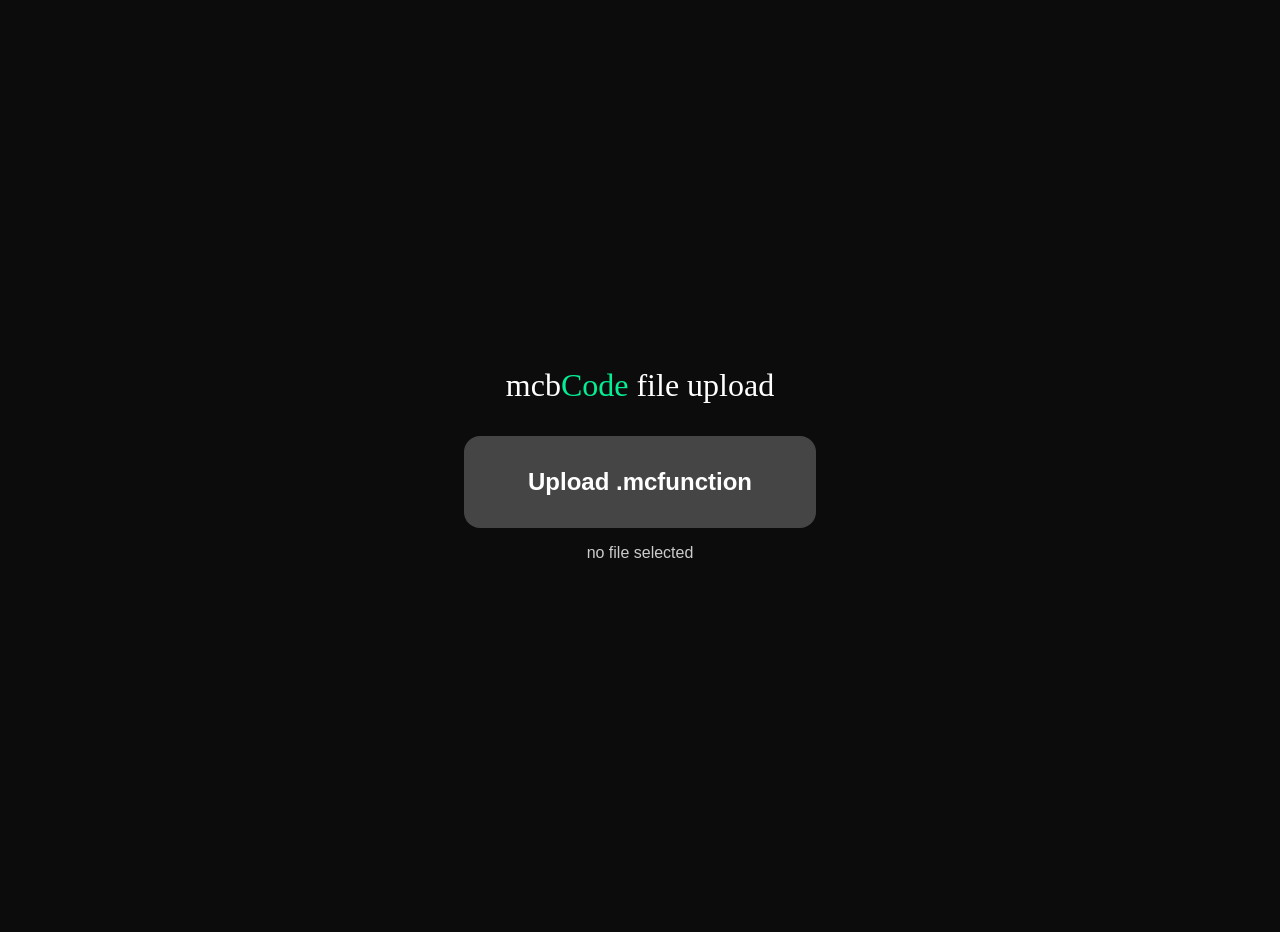
<file: app/index.html>
<!DOCTYPE html>
<html lang="en">
<head>
<meta charset="UTF-8">
<meta name="viewport" content="width=device-width, initial-scale=1.0">
  <link rel="stylesheet" href="https://xyztoast.github.io/mcfunction/theme/site.css">
<title>mcbCode</title>
<style>
  body {
    background: #0c0c0c;
    color: #ffffff;
    font-family: 'Segoe UI', sans-serif;
    display: flex;
    justify-content: center;
    align-items: center;
    height: 100vh;
    margin: 0;
    user-select: none;
    flex-direction: column;
    padding: 1rem;
  }

  h1 {
    margin-bottom: 2rem;
    font-weight: normal;
  }

  g {
      color: #05ee93;
  }

  .upload-container {
    text-align: center;
    margin-bottom: 1.5rem;
  }

  #fileInput {
    display: none;
  }

  .upload-btn {
    display: inline-block;
    padding: 2rem 4rem;
    background: #454545;
    color: #ffffff;
    font-size: 1.5rem;
    font-weight: bold;
    border-radius: 1rem;
    cursor: pointer;
    transition: box-shadow 0.2s ease;
  }

  .upload-btn:hover {
    box-shadow: 0 0 20px #ffffff66;
  }

  #fileName {
    display: block;
    margin-top: 1rem;
    font-size: 1rem;
    color: #ccc;
  }

  #editor {
    width: 90%;
    height: 50vh;
    background: #323738;
    color: #00b2ff;
    border: 1px solid #00b2ff;
    padding: 1rem;
    border-radius: 0.5rem;
    font-family: monospace;
    font-size: 1rem;
    resize: vertical;
    outline: none;
  }

  #saveBtn {
    margin-top: 1rem;
    padding: 1rem 2rem;
    background: #00b2ff;
    color: #212425;
    border: none;
    border-radius: 0.8rem;
    font-size: 1.2rem;
    cursor: pointer;
    transition: transform 0.1s ease, box-shadow 0.1s ease;
  }

  #saveBtn:hover {
    transform: scale(1.05);
    box-shadow: 0 0 20px #00b2ff66;
  }
</style>
</head>
<body>
<h1>mcb<g>Code</g> file upload</h1>

<div class="upload-container">
  <input type="file" id="fileInput" accept=".mcfunction">
  <label for="fileInput" class="upload-btn">Upload .mcfunction</label>
  <span id="fileName">no file selected</span>
</div>


<script>
  const fileInput = document.getElementById('fileInput');
  const fileName = document.getElementById('fileName');
  const editor = document.getElementById('editor');
  const saveBtn = document.getElementById('saveBtn');

  fileInput.addEventListener('change', () => {
    const file = fileInput.files[0];
    if (!file) {
      fileName.textContent = 'no file selected';
      editor.value = '';
      return;
    }
    fileName.textContent = file.name;
    const reader = new FileReader();
    reader.onload = () => editor.value = reader.result;
    reader.readAsText(file);
  });

  saveBtn.addEventListener('click', () => {
    const blob = new Blob([editor.value], {type: 'text/plain'});
    const a = document.createElement('a');
    a.href = URL.createObjectURL(blob);
    a.download = fileInput.files[0] ? fileInput.files[0].name : 'edited.mcfunction';
    a.click();
    URL.revokeObjectURL(a.href);
  });
</script>
</body>
</html>
</file>
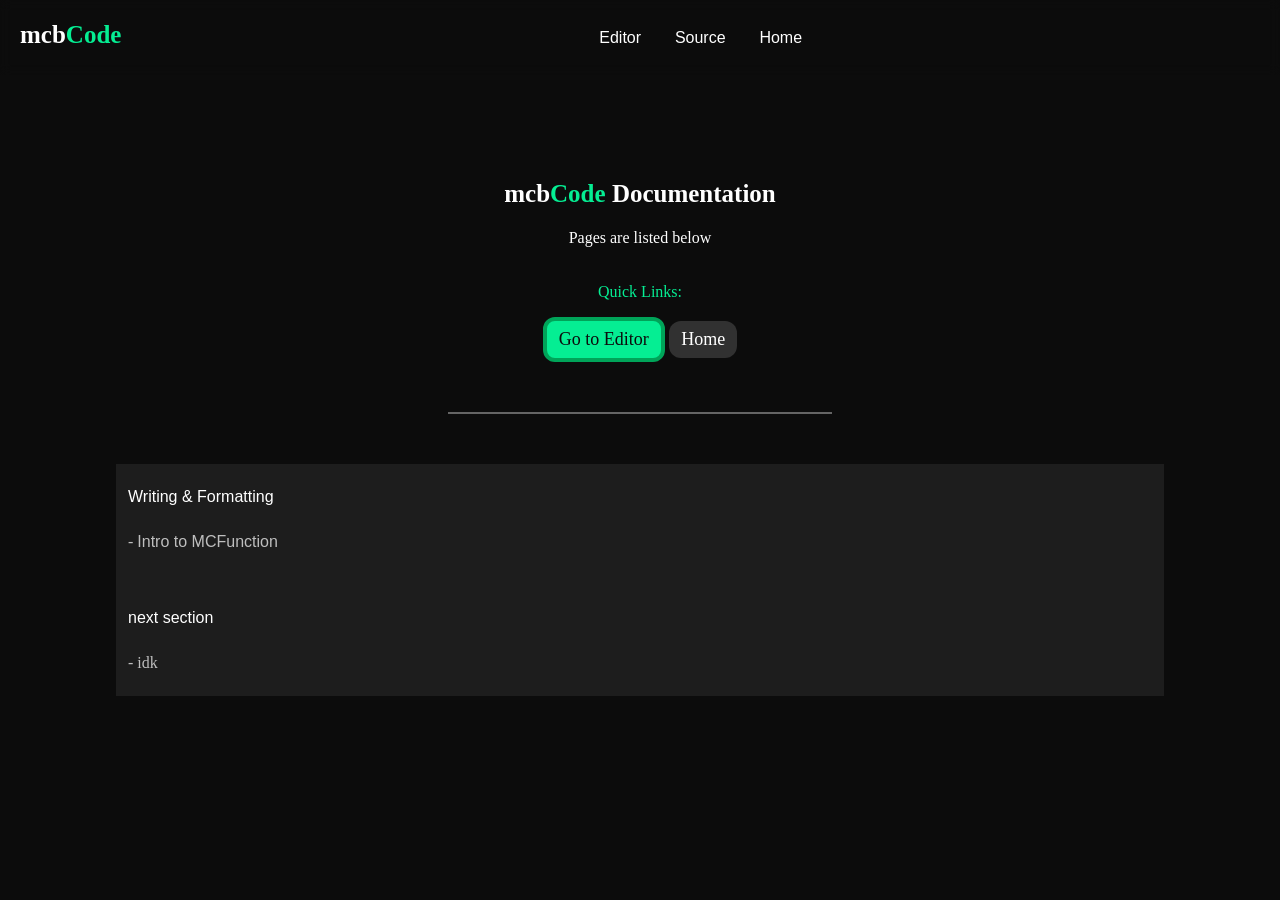
<file: docs/index.html>
<!doctype html>
<html lang="en">
<head>
  <link rel="icon" href="https://xyztoast.github.io/mcfunction/theme/favicon.png">
  <link rel="stylesheet" href="https://xyztoast.github.io/mcfunction/theme/site.css">
  <meta charset="utf-8" />
  <meta name="viewport" content="width=device-width,initial-scale=1" />
  <title>mcbCode</title>
  <style>
    html,body{
      min-height:100%;
      margin:0;
      font-family:'mcfont', sans-serif;
      background:#0c0c0c;
      font-weight: 0;
      color:#bebebe;
      justify-content: center;
      margin: auto;
      text-align: center;
    }

    h1{

      font-family: "mcfontb", sans-serif;
      font-size: 40px;
      margin-top: 20vh;
      color: #ffffff;
      text-align: center;
    }
    
    h2 {
     font-size: 25px; 
     color: #ffffff;
    }
    
    a {
        text-decoration: none;
        color: #ffffff;
        transition: color 0.2s ease-in-out;
    }
    
    a:hover {
        text-decoration: none;
        color: #05ee93;
    }
    
    
  .mcbc {
    position: fixed;
    left: 5px;
    top: 10px;
    height: 50px;
    width: 50px;
  }
  
  g {
      color: #05ee93;
  }
  
  c {
      color: #e7007b;
  }
  
  button {
      text-align: center;
      background-color: #313131;
      border: none;
      font-size: 18px;
      border-radius: 12px;
      padding: 8px 12px;
      color: #ffffff;
      transition: color 0.2s ease-in-out;
      cursor: pointer;
  }
  
  button:hover {
      color: #05ee93;
  }
  
  #tryitout {
      color: #0c0c0c;
      background-color: #05ee93;
      box-shadow: 0 0 20px 10px #05ee934;
      transition: color 0.2s ease-in-out, background-color 0.2s ease-in-out;
      border: 4px solid #00a459;
  }
  
  #tryitout:hover {
      color: #ffffff;
      background-color: #00a95c;
  }
  
.navi {
    position: fixed;
    top: 0;
    width: 100%;
    height: 75px;
    background-color: rgba(45 45 45 0.6);
    backdrop-filter: blur(6px);
    display: flex;
}

.quick-links {
    align-items: center;
    display: flex;
    justify-content: center;
    max-width: 80%;
    text-align: center;
    margin: auto;
}

.divider {
    border-top: 2px solid #bebebe;
    width: 30%;
    opacity: 0.5;
    margin: auto;
    margin-top: 50px;
    margin-bottom: 50px;
}

.list {
    line-height: 1.4;
    background-color: #1d1d1d;
    color: #bebebe;
    padding: 6px 12px;
    width: 80%;
    margin: auto;
    text-align: left;
}

w {
    color: #ffffff;
}

#list a {
    text-decoration: none;
    transition: color 0.2s ease-in-out;
    color: #bebebe;
}

#list a:hover {
    text-decoration: underline;
    color: #05ee93;
}
  </style>
</head>
<body>
    <div class="navi">
        <div style="text-align: left; padding-left: 20px;"><h2>mcb<g>Code</g></h2></div>
    <div class="quick-links">
        <a href="https://xyztoast.github.io/mcfunction/editor">Editor</a>
        <div style="padding-left: 25%"></div>
        <a href="https://github.com/xyztoast/mcfunction">Source</a>
        <div style="padding-left: 25%"></div>
        <a href="https://xyztoast.github.io/mcfunction">Home</a>

        </div>
    </div>
    <div style="margin-top: 10%"></div>
<h2 style="margin-top: 20vh;">mcb<g>Code</g> Documentation</h2>
<p style="color: #fff;">Pages are listed below<br><br><br></brf><g>Quick Links:</g><br></p>
<div style="user-select: none;">
<div class="top-navi">
    <a href="https://xyztoast.github.io/mcfunction/editor"><button id="tryitout">Go to Editor</button></a>
    <a href="https://xyztoast.github.io/mcfunction"><button id="documentation">Home</button></a>
</div>
</div>
<div class="divider"></div>




<div class="list" id="list">
    <p><w>Writing & Formatting</w><br><br>
    - <a href="https://xyztoast.github.io/mcfunction/docs/intro-to-mcfunction">Intro to MCFunction</a><br>
    </p>
    <br>
    <p><w>next section</w><br><br> - idk</p>
</div>











<script data-goatcounter="https://idktoast.goatcounter.com/count"
        async src="//gc.zgo.at/count.js"></script>
</body>
</html>
</file>
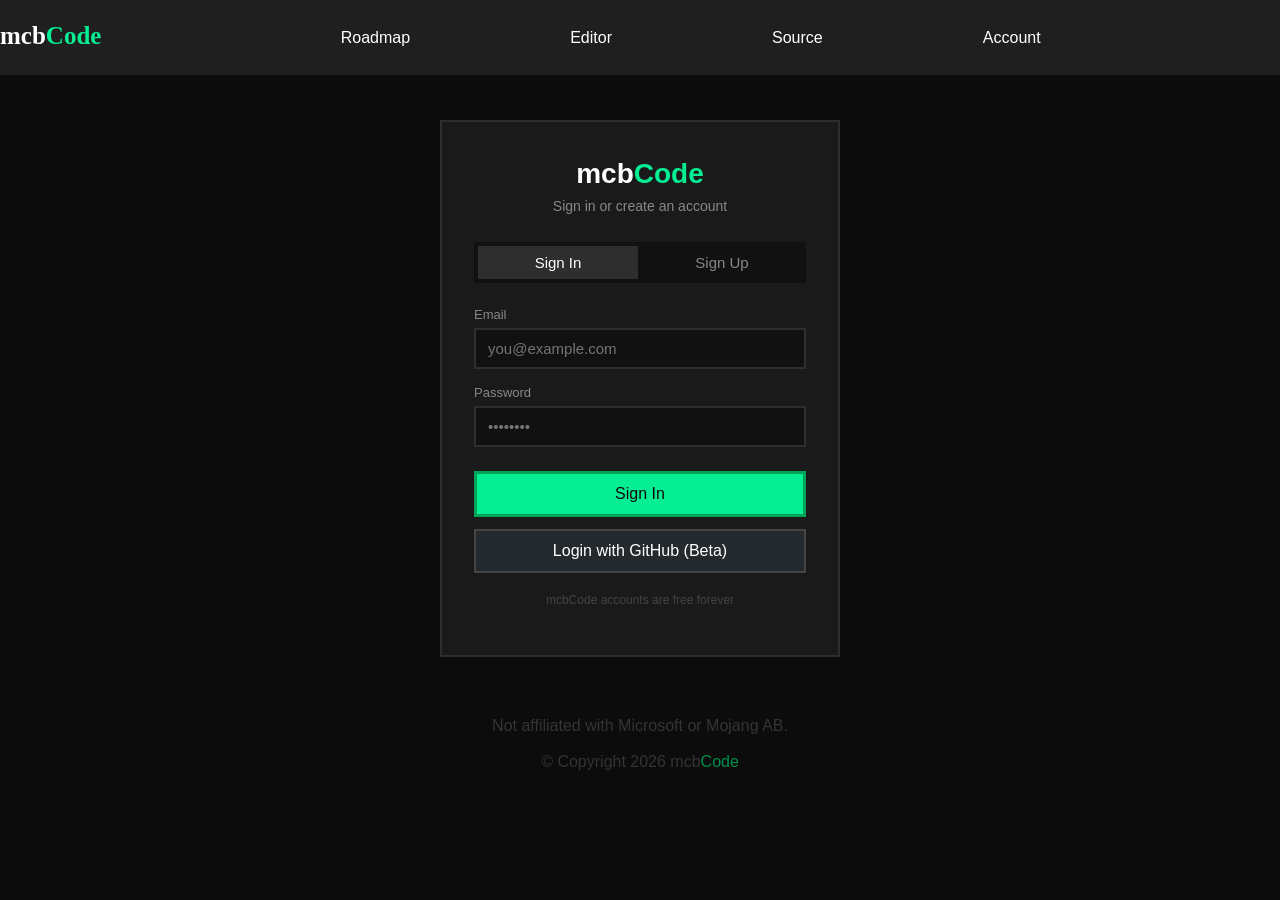
<file: account.html>
<!doctype html>
<html lang="en">
<head>
  <meta property="og:type" content="website">
  <meta property="og:url" content="https://mcbcode.com/account">
  <meta property="og:title" content="mcbCode | Account">
  <meta property="og:description" content="Sign in or create your mcbCode account">
  <meta property="og:image" content="https://mcbcode.com/theme/favicon.png">
  <meta property="og:site_name" content="mcbCode">
  <meta name="robots" content="noindex">
  <link rel="icon" href="https://mcbcode.com/theme/favicon.png">
  <link rel="stylesheet" href="https://mcbcode.com/theme/site.css">
  <meta charset="utf-8" />
  <meta name="viewport" content="width=device-width,initial-scale=1" />
  <title>mcbCode | Account</title>
  <style>
    html, body {
      min-height: 100%;
      margin: 0;
      font-family: 'mcfont', sans-serif;
      background: #0c0c0c;
      color: #bebebe;
      text-align: center;
    }

    h2 {
      font-size: 25px;
      color: #ffffff;
    }

    a {
      text-decoration: none;
      color: #ffffff;
      transition: color 0.2s ease-in-out;
    }

    a:hover {
      color: #05ee93;
    }

    button {
      text-align: center;
      background-color: #313131;
      border: none;
      font-size: 18px;
      padding: 8px 12px;
      color: #ffffff;
      transition: color 0.2s ease-in-out;
      cursor: pointer;
    }

    button:hover {
      color: #05ee93;
    }

    .navi {
      position: fixed;
      top: 0;
      max-width: 100%;
      width: 100%;
      height: 75px;
      background-color: rgba(45, 45, 45, 0.6);
      backdrop-filter: blur(6px);
      display: flex;
      z-index: 100;
    }

    .quick-links {
      align-items: center;
      display: flex;
      justify-content: space-between;
      max-width: 700px;
      width: 700px;
      text-align: center;
      margin: auto;
    }

    g {
      color: #05ee93;
    }

    c {
      color: #e7007b;
    }

    /* account card */
    .account-card {
      background: #1a1a1a;
      border: 2px solid #2e2e2e;
      width: 100%;
      max-width: 400px;
      margin: 120px auto 60px;
      padding: 36px 32px;
      box-sizing: border-box;
    }

    .account-card h1 {
      font-family: 'mcfontb', sans-serif;
      font-size: 28px;
      color: #ffffff;
      margin: 0 0 8px;
    }

    .account-card p.subtitle {
      font-size: 14px;
      color: #888;
      margin: 0 0 28px;
    }

    /* tabs */
    .tabs {
      display: flex;
      background: #111;
      padding: 4px;
      margin-bottom: 24px;
      gap: 4px;
    }

    .tab-btn {
      flex: 1;
      background: transparent;
      font-size: 15px;
      padding: 8px;
      color: #888;
      transition: background 0.2s, color 0.2s;
    }

    .tab-btn:hover {
      color: #ffffff;
    }

    .tab-btn.active {
      background: #2e2e2e;
      color: #ffffff;
    }

    /* form */
    .form-group {
      text-align: left;
      margin-bottom: 16px;
    }

    .form-group label {
      display: block;
      font-size: 13px;
      color: #888;
      margin-bottom: 6px;
    }

    .form-group input {
      width: 100%;
      background: #111;
      border: 2px solid #2e2e2e;
      padding: 10px 12px;
      font-size: 15px;
      font-family: 'mcfont', sans-serif;
      color: #ffffff;
      box-sizing: border-box;
      transition: border-color 0.2s;
      outline: none;
    }

    .form-group input:focus {
      border-color: #05ee93;
    }

    .submit-btn {
      width: 100%;
      background: #05ee93;
      color: #0c0c0c;
      border: 3px solid #00a459;
      font-size: 16px;
      padding: 11px;
      margin-top: 8px;
      cursor: pointer;
      font-family: 'mcfont', sans-serif;
      transition: background 0.2s, color 0.2s;
    }

    .submit-btn:hover {
      background: #00c97a;
      color: #ffffff;
    }

    .submit-btn:disabled {
      opacity: 0.5;
      cursor: not-allowed;
    }

    /* GitHub Button Style */
    .github-btn {
      width: 100%;
      background: #24292e;
      color: #ffffff;
      border: 2px solid #444;
      font-size: 16px;
      padding: 11px;
      margin-top: 12px;
      cursor: pointer;
      font-family: 'mcfont', sans-serif;
      transition: background 0.2s;
      display: flex;
      align-items: center;
      justify-content: center;
      gap: 10px;
    }

    .github-btn:hover {
      background: #333;
      border-color: #05ee93;
    }

    /* message */
    .msg {
      font-size: 13px;
      margin-top: 14px;
      padding: 10px 12px;
      display: none;
    }

    .msg.error {
      background: #2a0f0f;
      border: 1px solid #ff5555;
      color: #ff5555;
      display: block;
    }

    .msg.success {
      background: #0a2a1a;
      border: 1px solid #05ee93;
      color: #05ee93;
      display: block;
    }

    .divider-text {
      font-size: 12px;
      color: #444;
      margin-top: 20px;
    }

    footer {
      color: #343434;
      margin-top: 40px;
      padding-bottom: 40px;
    }

    footer g {
      color: #008e4c;
    }
  </style>
</head>
<body>

  <div class="navi">
      <div class="navi-brand"><a href="https://mcbcode.com"><h2><ee style="color: #fff; font-family: mcfontb;">mcb</aa><g>Code</g></h2></a></div>
      <div class="quick-links">
          <a href="https://roadmap.mcbcode.com/">Roadmap</a>
          <a href="https://mcbcode.com/editor">Editor</a>
          <a href="https://github.com/xyztoast/mcfunction">Source</a>
          <a href="https://mcbcode.com/account">Account</a>
      </div>
  </div>

  <div class="account-card">
    <h1>mcb<g>Code</g></h1>
    <p class="subtitle">Sign in or create an account</p>

    <div class="tabs">
      <button class="tab-btn active" id="tab-login" onclick="switchTab('login')">Sign In</button>
      <button class="tab-btn" id="tab-register" onclick="switchTab('register')">Sign Up</button>
    </div>

    <div id="form-login">
      <div class="form-group">
        <label>Email</label>
        <input type="email" id="login-email" placeholder="you@example.com" autocomplete="email" />
      </div>
      <div class="form-group">
        <label>Password</label>
        <input type="password" id="login-password" placeholder="••••••••" autocomplete="current-password" />
      </div>
      <button class="submit-btn" id="login-btn" onclick="doLogin()">Sign In</button>
      
      <button class="github-btn" onclick="window.location.href='https://github.com/login/oauth/authorize?client_id=Ov23liveHrlFrvFZgW13&scope=user:email'">
        Login with GitHub (Beta)
      </button>

      <div class="msg" id="login-msg"></div>
    </div>

    <div id="form-register" style="display:none;">
      <div class="form-group">
        <label>Email</label>
        <input type="email" id="reg-email" placeholder="you@example.com" autocomplete="email" />
      </div>
      <div class="form-group">
        <label>Password</label>
        <input type="password" id="reg-password" placeholder="At least 8 characters" autocomplete="new-password" />
      </div>
      <div class="form-group">
        <label>Confirm Password</label>
        <input type="password" id="reg-confirm" placeholder="••••••••" autocomplete="new-password" />
      </div>
      <button class="submit-btn" id="reg-btn" onclick="doRegister()">Create Account</button>

      <button class="github-btn" onclick="window.location.href='https://github.com/login/oauth/authorize?client_id=Ov23liveHrlFrvFZgW13&scope=user:email'">
        Sign Up with GitHub (Beta)
      </button>

      <div class="msg" id="reg-msg"></div>
    </div>

    <p class="divider-text">mcbCode accounts are free forever</p>
  </div>

  <footer>
    Not affiliated with Microsoft or Mojang AB.<br><br>
    © Copyright 2026 mcb<g>Code</g>
  </footer>


<script>
  const AUTH = "https://auth.mcbcode.com";

  // 1. HANDLE GITHUB REDIRECT IMMEDIATELY
  const urlParams = new URLSearchParams(window.location.search);
  const ghToken = urlParams.get('token');

  if (ghToken) {
    localStorage.setItem('mcbcode_token', ghToken);
    window.history.replaceState({}, document.title, "/account");
    window.location.href = "/dashboard";
  }

  // 2. CHECK IF ALREADY LOGGED IN (Either by Cookie or GitHub Token)
  (async () => {
    const localToken = localStorage.getItem('mcbcode_token');
    
    // If we have a local GitHub token, just go to dashboard
    if (localToken) {
      window.location.href = "/dashboard";
      return;
    }

    // Otherwise check the custom auth server
    try {
      const res = await fetch(`${AUTH}/me`, { credentials: "include" });
      if (res.ok) window.location.href = "/dashboard";
    } catch (e) {
      console.log("Auth server unreachable, staying on login page.");
    }
  })();

  // 3. UI FUNCTIONS
  function switchTab(tab) {
    const isLogin = tab === "login";
    document.getElementById("form-login").style.display = isLogin ? "" : "none";
    document.getElementById("form-register").style.display = isLogin ? "none" : "";
    document.getElementById("tab-login").classList.toggle("active", isLogin);
    document.getElementById("tab-register").classList.toggle("active", !isLogin);
    clearMsgs();
  }

  function showMsg(id, text, type) {
    const el = document.getElementById(id);
    el.textContent = text;
    el.className = `msg ${type}`;
  }

  function clearMsgs() {
    ["login-msg", "reg-msg"].forEach(id => {
      const el = document.getElementById(id);
      if (el) {
        el.className = "msg";
        el.textContent = "";
      }
    });
  }

  async function doLogin() {
    const email = document.getElementById("login-email").value.trim();
    const password = document.getElementById("login-password").value;
    const btn = document.getElementById("login-btn");
    if (!email || !password) return showMsg("login-msg", "Please fill in all fields.", "error");

    btn.disabled = true;
    btn.textContent = "Signing in...";

    try {
      const res = await fetch(`${AUTH}/login`, {
        method: "POST",
        credentials: "include",
        headers: { "Content-Type": "application/json" },
        body: JSON.stringify({ email, password })
      });
      if (res.ok) {
        showMsg("login-msg", "Signed in! Redirecting...", "success");
        setTimeout(() => window.location.href = "/dashboard", 800);
      } else {
        const data = await res.json();
        showMsg("login-msg", data.error || "Something went wrong.", "error");
        btn.disabled = false;
        btn.textContent = "Sign In";
      }
    } catch {
      showMsg("login-msg", "Could not reach auth server.", "error");
      btn.disabled = false;
      btn.textContent = "Sign In";
    }
  }

  async function doRegister() {
    const email = document.getElementById("reg-email").value.trim();
    const password = document.getElementById("reg-password").value;
    const confirm = document.getElementById("reg-confirm").value;
    const btn = document.getElementById("reg-btn");

    if (!email || !password || !confirm) return showMsg("reg-msg", "Please fill in all fields.", "error");
    if (password !== confirm) return showMsg("reg-msg", "Passwords do not match.", "error");
    if (password.length < 8) return showMsg("reg-msg", "Password must be at least 8 characters.", "error");

    btn.disabled = true;
    btn.textContent = "Creating account...";

    try {
      const res = await fetch(`${AUTH}/register`, {
        method: "POST",
        credentials: "include",
        headers: { "Content-Type": "application/json" },
        body: JSON.stringify({ email, password })
      });
      if (res.ok) {
        showMsg("reg-msg", "Account created! Redirecting...", "success");
        setTimeout(() => window.location.href = "/dashboard", 800);
      } else {
        const data = await res.json();
        showMsg("reg-msg", data.error || "Something went wrong.", "error");
        btn.disabled = false;
        btn.textContent = "Create Account";
      }
    } catch {
      showMsg("reg-msg", "Could not reach auth server.", "error");
      btn.disabled = false;
      btn.textContent = "Create Account";
    }
  }

  document.addEventListener("keydown", e => {
    if (e.key !== "Enter") return;
    const loginVisible = document.getElementById("form-login").style.display !== "none";
    if (loginVisible) doLogin();
    else doRegister();
  });
</script>
  
  <script data-goatcounter="https://mcbcode.goatcounter.com/count"
          async src="//gc.zgo.at/count.js"></script>
</body>
</html>
</file>
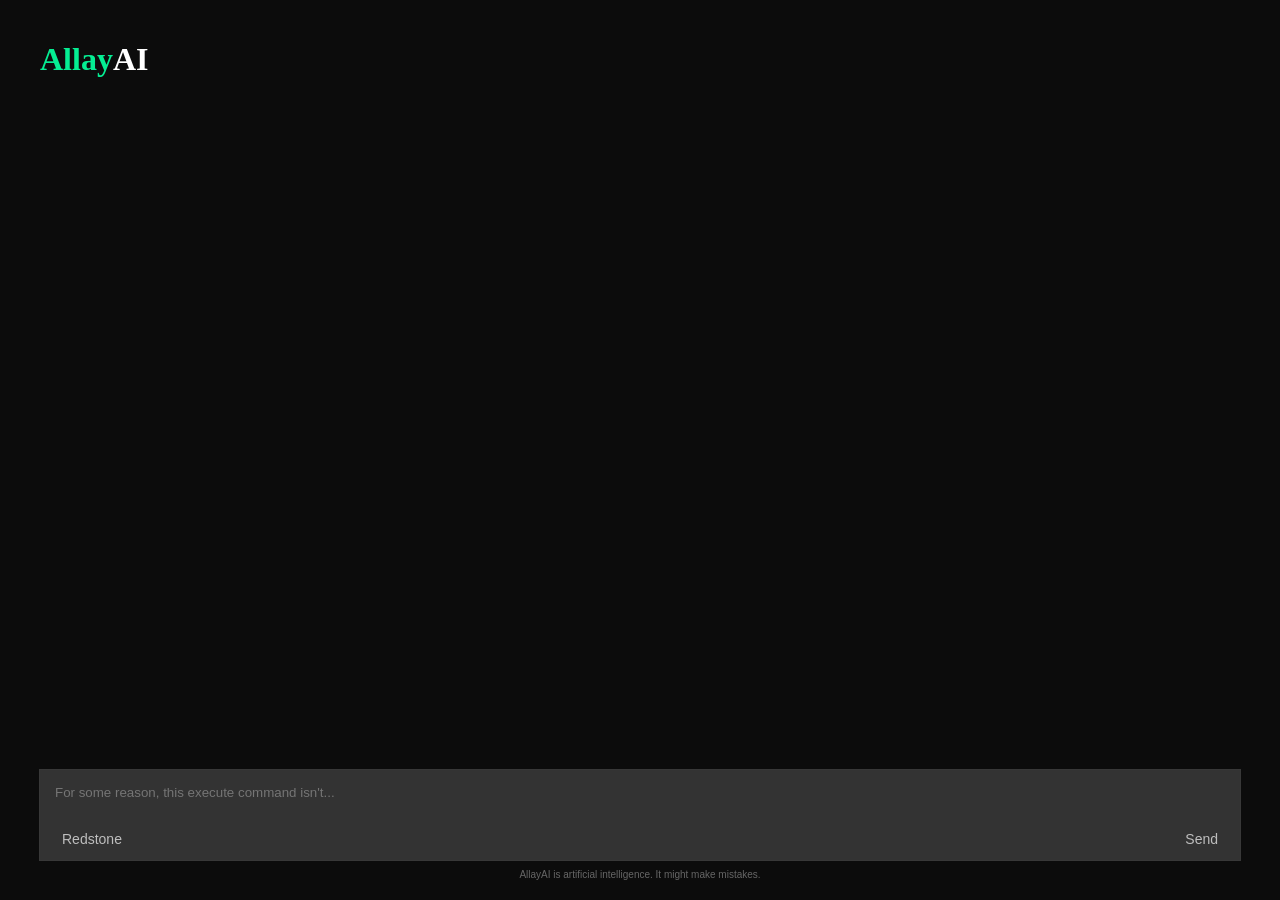
<file: allayai.html>
<!DOCTYPE html>
<html>
<head>
    <link rel="stylesheet" href="https://xyztoast.github.io/mcfunction/theme/site.css">
  <style>
body {
  background: #0c0c0c;
  color: #ffffff;
  font-family: sans-serif;
  margin: 0;
  padding: 0;
  display: flex;
  flex-direction: column;
  height: 100vh;
  overflow-x: hidden;
}

g {
  color: #05ee93;
  transition: color 0.2s ease-in-out;
}

header {
  padding: 20px 40px;
  flex-shrink: 0;
}

#chat-messages {
  flex-grow: 1;
  overflow-y: auto;
  padding: 20px 40px;
  display: flex;
  flex-direction: column;
  gap: 15px;
  padding-bottom: 180px; 
}

@keyframes messageFadeIn {
  from { opacity: 0; transform: translateY(10px); }
  to { opacity: 1; transform: translateY(0); }
}

@keyframes letterFadeIn {
  from { opacity: 0; }
  to { opacity: 1; }
}

.message-container {
  display: flex;
  flex-direction: column;
  max-width: 75%;
  animation: messageFadeIn 0.2s ease-in-out forwards;
}

.user-container {
  align-self: flex-end;
  align-items: flex-end;
}

.bot-container {
  align-self: flex-start;
  align-items: flex-start;
  max-width: 90%;
}

.message {
  padding: 12px 18px;
  line-height: 1.5;
  white-space: pre-wrap;
  word-wrap: break-word;
  font-family: 'mcfont', sans-serif;
}

.message-meta {
  font-size: 10px;
  opacity: 0; 
  margin-top: 4px;
  text-transform: capitalize;
  color: #888888; 
  font-family: 'mcfont', sans-serif;
  transition: opacity 0.2s ease-in-out;
}

.message-container:hover .message-meta {
  opacity: 0.6;
}

.user-message {
  background: #1e1e1e;
  border-right: 4px solid #05ee93;
  border-top: 1px solid #383838;
  border-bottom: 1px solid #383838;
  border-left: 1px solid #383838;
}

.bot-message {
  background: transparent;
  padding: 12px 0;
  color: #bebebe;
  border: none;
}

.char {
  display: inline;
  opacity: 0;
  animation: letterFadeIn 0.1s ease forwards;
}

.prompt-wrapper {
  position: fixed;
  bottom: 20px; 
  left: 0;
  right: 0;
  display: flex;
  flex-direction: column;
  align-items: center;
  z-index: 1000; 
  padding: 0 20px;
  box-sizing: border-box;
  pointer-events: none;
}

.input-container {
  pointer-events: auto;
  position: relative;
  width: 100%;
  max-width: 1200px; 
  background-color: rgba(69, 69, 69, 0.7);
  backdrop-filter: blur(6px);
  -webkit-backdrop-filter: blur(6px);
  border: 1px solid #383838;
  border-radius: 0;
  display: flex;
  flex-direction: column;
  overflow: visible; 
  transition: border-color 0.2s ease-in-out, box-shadow 0.2s ease-in-out;
}

.prompt {
  width: 100%;
  min-height: 80px;
  max-height: 400px;
  background: transparent;
  border: none;
  outline: none;
  color: #ffffff; 
  font-family: 'mcfont', sans-serif;
  padding: 15px;
  padding-bottom: 45px; 
  resize: none;
  box-sizing: border-box;
  overflow-y: hidden;
  display: block;
}

.disclaimer {
  font-size: 10px;
  color: #666666;
  margin-top: 8px;
  font-family: 'mcfont', sans-serif;
  text-align: center;
}

.left-button-group {
  position: absolute;
  bottom: 8px;
  left: 12px;
  display: flex;
  align-items: center;
}

.right-button-group {
  position: absolute;
  bottom: 8px;
  right: 12px;
  display: flex;
  align-items: center;
}

.dropup-container {
  position: relative;
  display: inline-block;
}

.dropup-content {
  display: none; 
  position: absolute;
  bottom: 100%;
  left: 0;
  background-color: #2a2a2a;
  border: 1px solid #383838;
  min-width: 160px; 
  z-index: 1001;
  margin-bottom: 12px; 
  opacity: 0;
  transform: translateY(10px);
  transition: opacity 0.3s ease, transform 0.3s ease;
  box-shadow: 0 4px 20px rgba(0,0,0,0.5);
}

.dropup-content.show { display: block; }
.dropup-content.visible { opacity: 1; transform: translateY(0); }

.dropup-item {
  padding: 14px 20px; 
  cursor: pointer;
  font-family: 'mcfont', sans-serif;
  font-size: 14px; 
  color: #bebebe;
  transition: background 0.2s, color 0.2s;
}

.dropup-item:hover { background-color: #383838; }
.dropup-item.active { color: #05ee93; }

.icon-btn {
  background: none;
  border: none;
  cursor: pointer;
  color: #bebebe;
  font-family: 'mcfont', sans-serif;
  padding: 5px 10px;
  font-size: 14px;
  display: flex;
  align-items: center;
  justify-content: center;
  transition: color 0.2s ease-in-out;
}

.icon-btn:hover:not(:disabled) { color: #05ee93; }
.icon-btn:disabled { opacity: 0.5; cursor: not-allowed; }

.input-container:hover {
  border-color: #05ee93;
  box-shadow: 0 0 15px rgba(5, 238, 147, 0.4);
}

::-webkit-scrollbar { width: 10px; }
::-webkit-scrollbar-track { background: #0c0c0c; }
::-webkit-scrollbar-thumb {
  background: #383838;
  border: 2px solid #0c0c0c;
}
::-webkit-scrollbar-thumb:hover { background: #05ee93; }

.typing-indicator {
  color: #666;
  font-size: 12px;
  margin-bottom: 10px;
  font-family: 'mcfont', sans-serif;
  display: none;
}

.error-text {
  color: #ff5555;
  font-style: italic;
}
  </style>
</head>
<body>
  <header>
    <h1><g>Allay</g>AI</h1>
  </header>

  <div id="chat-messages"></div>

<div class="prompt-wrapper">
  <div id="typing-status" class="typing-indicator">Allay is thinking...</div>
  <div class="input-container">
    <textarea 
      id="chat-input"
      class="prompt" 
      placeholder="For some reason, this execute command isn't..."
    ></textarea>
    
    <div class="left-button-group">
      <div class="dropup-container">
        <button class="icon-btn" id="mode-btn">Redstone</button>
        <div class="dropup-content" id="mode-menu">
          <div class="dropup-item active" data-mode="redstone">Redstone</div>
          <div class="dropup-item" data-mode="observer">Observer</div>
        </div>
      </div>
    </div>

    <div class="right-button-group">
      <button class="icon-btn send-btn" id="send-btn">Send</button>
    </div>
  </div>
  <div class="disclaimer">AllayAI is artificial intelligence. It might make mistakes.</div>
</div>

<script>
  // STEP 1: MAKE SURE THIS LINK IS CORRECT
  // It should look like: https://your-project.vercel.app/api/send
  const workerUrl = "https://allay-proxy.vercel.app/api/send"; 

  const chatInput = document.getElementById('chat-input');
  const chatMessages = document.getElementById('chat-messages');
  const sendBtn = document.getElementById('send-btn');
  const modeBtn = document.getElementById('mode-btn');
  const modeMenu = document.getElementById('mode-menu');
  const modeItems = document.querySelectorAll('.dropup-item');
  const typingStatus = document.getElementById('typing-status');

  let currentMode = 'redstone';
  let isProcessing = false;

  function toggleMenu(show) {
    if (show) {
      modeMenu.classList.add('show');
      setTimeout(() => modeMenu.classList.add('visible'), 10);
    } else {
      modeMenu.classList.remove('visible');
      setTimeout(() => modeMenu.classList.remove('show'), 300);
    }
  }

  modeBtn.addEventListener('click', (e) => {
    e.stopPropagation();
    toggleMenu(!modeMenu.classList.contains('visible'));
  });

  window.addEventListener('click', () => toggleMenu(false));

  modeItems.forEach(item => {
    item.addEventListener('click', () => {
      modeItems.forEach(i => i.classList.remove('active'));
      item.classList.add('active');
      currentMode = item.dataset.mode;
      modeBtn.textContent = item.textContent;
      toggleMenu(false);
    });
  });

  function autoGrow() {
    chatInput.style.height = "5px";
    chatInput.style.height = Math.max(80, chatInput.scrollHeight) + "px";
  }

async function callWorker(prompt) {
const contextualPrompt = `${prompt} [${currentMode}]`;
    
    const payload = {
      userPrompt: contextualPrompt
    };

    const response = await fetch(workerUrl, {
      method: 'POST',
      headers: { 'Content-Type': 'application/json' },
      body: JSON.stringify(payload)
    });
    
    const data = await response.json();

    // Debugging: This will show you the REAL "box" in the browser console
    console.log("OpenRouter Response:", data);

    // This checks all the common places OpenRouter hides the text
    if (data.choices && data.choices[0] && data.choices[0].message) {
        return data.choices[0].message.content;
    } else if (data.choices && data.choices[0] && data.choices[0].text) {
        return data.choices[0].text;
    } else if (data.error) {
        return `OpenRouter Error: ${data.error.message}`;
    }
    
    return "AI reached, but the response format was unexpected. Check Console.";
  }
    
  function typeMessage(text, isError = false) {
    const container = document.createElement('div');
    container.className = 'message-container bot-container';
    
    const msgDiv = document.createElement('div');
    msgDiv.className = 'message bot-message';
    if (isError) msgDiv.classList.add('error-text');
    container.appendChild(msgDiv);
    chatMessages.appendChild(container);

    const cleanText = text.replace(/\*\*/g, '');

    cleanText.split('').forEach((char, index) => {
      const span = document.createElement('span');
      span.className = 'char';
      span.textContent = char;
      span.style.animationDelay = `${index * 0.005}s`;
      msgDiv.appendChild(span);
    });

    chatMessages.scrollTo({ top: chatMessages.scrollHeight, behavior: 'smooth' });
  }

  async function sendMessage() {
    if (isProcessing) return;
    
    const rawText = chatInput.value.trim();
    if (rawText === "" || workerUrl.includes("REPLACE_WITH")) {
        if(workerUrl.includes("REPLACE_WITH")) {
            typeMessage("Error: Not your fault, this is mcbCode's fault", true);
        }
        return;
    }

    isProcessing = true;
    sendBtn.disabled = true;
    chatInput.disabled = true;

    const container = document.createElement('div');
    container.className = 'message-container user-container';
    const msgDiv = document.createElement('div');
    msgDiv.className = 'message user-message';
    msgDiv.textContent = rawText;
    container.appendChild(msgDiv);
    chatMessages.appendChild(container);
    
    chatInput.value = "";
    autoGrow();
    chatMessages.scrollTo({ top: chatMessages.scrollHeight, behavior: 'smooth' });

    typingStatus.style.display = 'block';

    try {
      const response = await callWorker(rawText);
      typingStatus.style.display = 'none';
      typeMessage(response);
    } catch (error) {
      typingStatus.style.display = 'none';
      typeMessage(`Water hit the redstone! Error: ${error.message}`, true);
    } finally {
      isProcessing = false;
      sendBtn.disabled = false;
      chatInput.disabled = false;
      chatInput.focus();
    }
  }

  chatInput.addEventListener('input', autoGrow);
  chatInput.addEventListener('keydown', (e) => {
    if (e.key === 'Enter' && !e.shiftKey) {
      e.preventDefault();
      sendMessage();
    }
  });
  sendBtn.addEventListener('click', sendMessage);
</script>

</body>
</html>
</file>
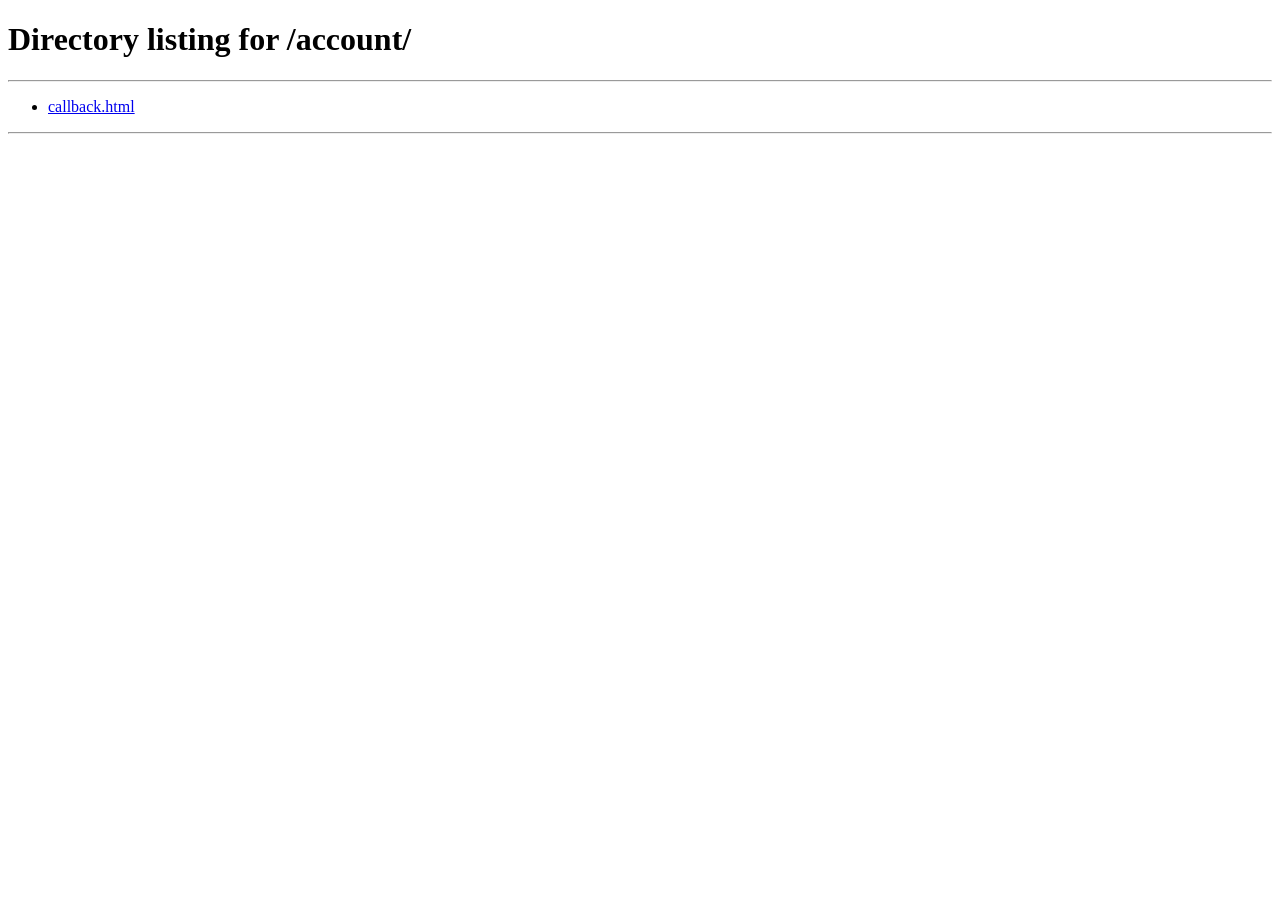
<file: dashboard.html>
<!doctype html>
<html lang="en">
<head>
  <meta charset="utf-8" />
  <meta name="viewport" content="width=device-width,initial-scale=1" />
  <meta name="robots" content="noindex">
  <link rel="icon" href="https://mcbcode.com/theme/favicon.png">
  <link rel="stylesheet" href="https://mcbcode.com/theme/site.css">
  <title>mcbCode | Dashboard</title>
  <style>
    *, *::before, *::after { box-sizing: border-box; margin: 0; padding: 0; }
    html, body { height: 100%; background: #0c0c0c; color: #bebebe; font-family: 'mcfont', sans-serif; overflow-x: hidden; }
    a { text-decoration: none; color: #ffffff; transition: color 0.2s; }
    a:hover { color: #05ee93; }
    g { color: #05ee93; }
    c { color: #e7007b; }

    .topnav {
      position: fixed; top: 0; left: 0; right: 0; height: 56px;
      background: rgba(20, 20, 20, 0.85); backdrop-filter: blur(8px);
      border-bottom: 1px solid #1f1f1f; display: flex; align-items: center;
      padding: 0 16px; z-index: 200; gap: 16px;
    }
    .topnav-title { font-size: 20px; color: #ffffff; font-family: 'mcfontb', sans-serif; }
    .topnav-right { margin-left: auto; display: flex; align-items: center; gap: 16px; font-size: 14px; }
    #user-email { color: #888; font-size: 13px; }
    .logout-btn {
      background: #1e1e1e; border: 1px solid #2e2e2e; color: #bebebe;
      font-family: 'mcfont', sans-serif; font-size: 13px; padding: 6px 12px;
      cursor: pointer; transition: color 0.2s, border-color 0.2s;
    }
    .logout-btn:hover { color: #ff5555; border-color: #ff5555; }
    .sidebar-toggle {
      background: none; border: none; cursor: pointer; padding: 6px;
      color: #888; font-size: 20px; line-height: 1; transition: color 0.2s; flex-shrink: 0;
    }
    .sidebar-toggle:hover { color: #05ee93; }

    .layout { display: flex; margin-top: 56px; min-height: calc(100vh - 56px); }

    .sidebar {
      width: 220px; min-width: 220px; background: #111111;
      border-right: 1px solid #1f1f1f; display: flex; flex-direction: column;
      position: fixed; top: 56px; bottom: 0; left: 0;
      transition: width 0.2s ease, min-width 0.2s ease; overflow: hidden; z-index: 100;
    }
    .sidebar.collapsed { width: 52px; min-width: 52px; }
    .sidebar-nav { display: flex; flex-direction: column; padding: 12px 0; gap: 2px; flex: 1; }
    .sidebar-item {
      display: flex; align-items: center; gap: 12px; padding: 10px 14px;
      cursor: pointer; color: #888; font-size: 14px; white-space: nowrap;
      transition: background 0.2s, color 0.2s; border-left: 3px solid transparent;
    }
    .sidebar-item:hover { background: #1a1a1a; color: #ffffff; }
    .sidebar-item.active { background: #1a1a1a; color: #05ee93; border-left-color: #05ee93; }
    .sidebar-item img { width: 24px; height: 24px; flex-shrink: 0; image-rendering: pixelated; opacity: 0.7; transition: opacity 0.2s; }
    .sidebar-item:hover img, .sidebar-item.active img { opacity: 1; }
    .sidebar-item span { transition: opacity 0.2s; overflow: hidden; }
    .sidebar.collapsed .sidebar-item span { opacity: 0; pointer-events: none; }
    .sidebar.collapsed .sidebar-item { padding: 10px 14px; justify-content: center; }
    .sidebar-label {
      font-size: 12px; color: #444; line-height: 0.4em; font-family: mcfontb;
      padding: 16px 14px 4px; white-space: nowrap; overflow: hidden; transition: opacity 0.2s;
    }
    .sidebar.collapsed .sidebar-label { opacity: 0; }

    .main { margin-left: 220px; flex: 1; transition: margin-left 0.2s ease; padding: 40px 48px; max-width: 100%; }
    .main.shifted { margin-left: 52px; }

    .dash-section { margin-bottom: 64px; scroll-margin-top: 80px; }
    .dash-section h2 { font-size: 22px; color: #ffffff; margin-bottom: 6px; border-bottom: 1px solid #1f1f1f; padding-bottom: 10px; }
    .dash-section p { font-size: 14px; color: #666; margin-top: 8px; }

    .card-grid { display: grid; grid-template-columns: repeat(auto-fill, minmax(200px, 1fr)); gap: 16px; margin-top: 20px; }
    .card { background: #141414; border: 1px solid #1f1f1f; padding: 20px; transition: border-color 0.2s; }
    .card:hover { border-color: #05ee93; }
    .card h3 { color: #ffffff; font-size: 15px; margin-bottom: 8px; }
    .card p { font-size: 13px; color: #555; margin: 0; }

    .stat-row { display: flex; gap: 16px; margin-top: 20px; flex-wrap: wrap; }
    .stat { background: #141414; border: 1px solid #1f1f1f; padding: 20px 28px; flex: 1; min-width: 120px; }
    .stat-value { font-size: 28px; color: #05ee93; font-family: 'mcfontb', sans-serif; }
    .stat-label { font-size: 12px; color: #555; margin-top: 4px; }

    .empty { margin-top: 20px; padding: 40px; background: #111; border: 1px dashed #2a2a2a; text-align: center; color: #bebebe; font-size: 14px; }

    /* settings */
    select { padding: 4px; width: 100px; background-color: #111; border: 1px dashed #2a2a2a; color: #bebebe; font-family: 'mcfont', sans-serif; transition: all 0.2s ease-in-out; }
    select:hover { border: 1px dashed #05ee93; color: #05ee93; }
    input[type="checkbox"] { appearance: none; -webkit-appearance: none; background-color: #323232; width: 1.5em; height: 1.5em; cursor: pointer; display: inline-block; vertical-align: middle; transition: all 0.2s ease-in-out; flex-shrink: 0; }
    input[type="checkbox"]:checked { background-color: #05ee93; }
    #customTheme { background-color: #323232; border: none; outline: none; padding: 4px; color: #bebebe; font-family: 'mcfont', sans-serif; }
    .save-btn { padding: 6px 8px; background-color: #05ee93; border: none; outline: none; font-size: 18px; font-family: 'mcfont', sans-serif; cursor: pointer; transition: all 0.2s ease-in-out; }
    .save-btn:hover { background-color: #78e3a6; }
    .save-btn:disabled { opacity: 0.5; cursor: not-allowed; }
    .settings-row { display: flex; align-items: center; gap: 8px; margin-bottom: 16px; font-size: 14px; }
    .save-msg { font-size: 13px; margin-left: 10px; display: none; }
    .save-msg.ok  { color: #05ee93; display: inline; }
    .save-msg.err { color: #ff5555; display: inline; }

    /* projects */
    .project-list { display: flex; flex-direction: column; gap: 8px; margin-top: 20px; }
    .project-list-header { font-size: 12px; color: #444; margin-top: 12px; }

    .project-row {
      display: flex; align-items: center; background: #141414;
      border: 1px solid #1f1f1f; padding: 12px 16px; gap: 16px;
    }
    .project-name { flex: 1; color: #ffffff; font-size: 14px; white-space: nowrap; overflow: hidden; text-overflow: ellipsis; }
    .project-name span { color: #05ee93; }
    .project-date { font-size: 12px; color: #444; white-space: nowrap; flex-shrink: 0; }
    .project-actions { display: flex; gap: 8px; flex-shrink: 0; }

    .proj-btn {
      background: #1e1e1e; border: 1px solid #2e2e2e; color: #bebebe;
      font-family: 'mcfont', sans-serif; font-size: 12px; padding: 4px 10px;
      cursor: pointer; transition: color 0.2s, border-color 0.2s;
    }
    .proj-btn:hover { color: #05ee93; border-color: #05ee93; }
    .proj-btn.ok { color: #05ee93; border-color: #05ee93; }
    .proj-btn.danger:hover { color: #ff5555; border-color: #ff5555; }

    /* confirm overlay */
    .confirm-overlay {
      display: none; position: fixed; inset: 0;
      background: rgba(0,0,0,0.7); z-index: 500;
      align-items: center; justify-content: center;
    }
    .confirm-overlay.visible { display: flex; }
    .confirm-box {
      background: #1a1a1a; border: 1px solid #2e2e2e;
      padding: 28px 32px; min-width: 300px; text-align: center;
    }
    .confirm-box p { font-size: 15px; color: #ffffff; margin-bottom: 8px; }
    .confirm-box small { font-size: 12px; color: #555; }
    .confirm-actions { display: flex; gap: 10px; margin-top: 20px; justify-content: center; }
    .confirm-yes {
      background: #ff5555; border: none; color: #ffffff;
      font-family: 'mcfont', sans-serif; font-size: 14px;
      padding: 6px 18px; cursor: pointer; transition: background 0.2s;
    }
    .confirm-yes:hover { background: #cc0000; }
    .confirm-no {
      background: #1e1e1e; border: 1px solid #2e2e2e; color: #bebebe;
      font-family: 'mcfont', sans-serif; font-size: 14px;
      padding: 6px 18px; cursor: pointer; transition: color 0.2s;
    }
    .confirm-no:hover { color: #ffffff; }
  </style>
</head>
<body>

  <!-- delete confirmation overlay -->
  <div class="confirm-overlay" id="confirm-overlay">
    <div class="confirm-box">
      <p>Delete this project?</p>
      <small id="confirm-filename"></small>
      <div class="confirm-actions">
        <button class="confirm-yes" onclick="confirmDelete()">Delete</button>
        <button class="confirm-no" onclick="closeConfirm()">Cancel</button>
      </div>
    </div>
  </div>

  <div class="topnav">
    <button class="sidebar-toggle" onclick="toggleSidebar()" title="Toggle sidebar">&#9776;</button>
    <span class="topnav-title">mcb<g>Code</g></span>
    <div class="topnav-right">
      <span id="user-email"></span>
      <button class="logout-btn" onclick="doLogout()">Sign Out</button>
    </div>
  </div>

  <div class="layout">
    <div class="sidebar" id="sidebar">
      <nav class="sidebar-nav">
        <div class="sidebar-label">Main</div>
        <div class="sidebar-item active" data-target="section-home" onclick="navTo(this)">
          <img src="https://mcbcode.com/theme/favicon.png" alt="">
          <span>Home</span>
        </div>
        <div class="sidebar-item" data-target="section-projects" onclick="navTo(this)">
          <img src="https://ccvaults.com/assets/15.$%20Mobs/3.%20Hostile/Shulker_Closed.webp" alt="">
          <span>Projects</span>
        </div>
        <div class="sidebar-label">Tools</div>
        <div class="sidebar-item" data-target="section-editor" onclick="navTo(this)">
          <img src="https://ccvaults.com/textures/command_block_conditional.png" alt="">
          <span>Editor</span>
        </div>
        <div class="sidebar-item" data-target="section-settings" onclick="navTo(this)">
          <img src="https://ccvaults.com/assets/10.%20Items/18.%20Consumables/Writable_Book.png" alt="">
          <span>Settings</span>
        </div>
      </nav>
    </div>

    <div class="main" id="main">

      <div class="dash-section" id="section-home">
        <h2>Home</h2>
        <p>Welcome back to mcb<g>Code</g>.</p>
        <div class="stat-row">
          <div class="stat">
            <div class="stat-value" id="stat-projects">—</div>
            <div class="stat-label">Projects</div>
          </div>
          <div class="stat">
            <div class="stat-value">0</div>
            <div class="stat-label">Points</div>
          </div>
        </div>
      </div>

      <div class="dash-section" id="section-projects">
        <h2>Projects</h2>
        <p>Your saved mcfunction projects.</p>
        <p class="project-list-header" id="projects-limit-label"></p>
        <div class="project-list" id="project-list">
          <div class="empty" id="projects-empty" style="display:none;">No projects yet. Open the editor to get started.</div>
        </div>
      </div>

      <div class="dash-section" id="section-editor">
        <h2>Editor</h2>
        <p>Quick access to the mcbCode editor.</p>
        <div class="card-grid">
          <div class="card" onclick="window.location.href='/editor'" style="cursor:pointer">
            <h3>Open Editor</h3>
            <p>Launch the mcfunction code editor</p>
          </div>
        </div>
      </div>

      <div class="dash-section" id="section-settings">
        <h2>Settings</h2>
        <p>Configure settings. Saved to your account.</p>
        <br>
        <h3 style="color:#fff; margin-bottom:16px;">Personalization</h3>
        <div class="settings-row">
          <input type="checkbox" id="s-font">
          <label for="s-font">Use Mojangles Font</label>
        </div>
        <div class="settings-row">
          <input type="checkbox" id="s-light">
          <label for="s-light">Use Light Mode</label>
        </div>
        <div class="settings-row">
          <label for="s-theme">Preferred Theme:</label>
          <select id="s-theme">
            <option value="default">Default</option>
            <option value="neon">Neon</option>
            <option value="blue">Blue</option>
            <option value="grayscale">Grayscale</option>
            <option value="solid">Solid</option>
          </select>
        </div>
        <div class="settings-row">
          <label for="customTheme">Custom Theme Upload</label>
          <input id="customTheme">
        </div>
        <br>
        <button class="save-btn" id="save-btn" onclick="saveSettings()">Save</button>
        <span class="save-msg" id="save-msg"></span>
      </div>

    </div>
  </div>

  <script>
    const AUTH = "https://auth.mcbcode.com";
    let pendingDeleteId = null;
    let pendingDeleteRow = null;

    (async () => {
      try {
        const res = await fetch(`${AUTH}/me`, { credentials: "include" });
        if (!res.ok) return window.location.href = "/account";
        const data = await res.json();
        document.getElementById("user-email").textContent = data.email;
      } catch { return window.location.href = "/account"; }

      try {
        const res = await fetch(`${AUTH}/settings`, { credentials: "include" });
        if (res.ok) {
          const { settings } = await res.json();
          document.getElementById("s-font").checked    = settings.use_mojangles_font;
          document.getElementById("s-light").checked   = settings.use_light_mode;
          document.getElementById("s-theme").value     = settings.editor_theme;
          document.getElementById("customTheme").value = settings.custom_theme;
        }
      } catch {}

      await loadProjects();
    })();

    function escHtml(str) {
      return String(str).replace(/&/g,"&amp;").replace(/</g,"&lt;").replace(/>/g,"&gt;").replace(/"/g,"&quot;").replace(/'/g,"&#39;");
    }

    function formatDate(str) {
      if (!str) return "";
      const d = new Date(str.endsWith("Z") ? str : str + "Z");
      return d.toLocaleDateString(undefined, { year:"numeric", month:"short", day:"numeric" })
           + " " + d.toLocaleTimeString(undefined, { hour:"2-digit", minute:"2-digit" });
    }

    async function loadProjects() {
      const list  = document.getElementById("project-list");
      const empty = document.getElementById("projects-empty");
      const label = document.getElementById("projects-limit-label");

      // clear existing rows (but keep the empty placeholder)
      Array.from(list.querySelectorAll(".project-row")).forEach(r => r.remove());

      try {
        const res = await fetch(`${AUTH}/saves`, { credentials: "include" });
        if (!res.ok) throw new Error();
        const { saves, max_saves } = await res.json();

        document.getElementById("stat-projects").textContent = saves.length;
        label.textContent = `${saves.length} / ${max_saves} projects used`;

        if (saves.length === 0) {
          empty.style.display = "";
          return;
        }
        empty.style.display = "none";

        saves.forEach(save => {
          const filename = save.filename || "untitled";
          const row = document.createElement("div");
          row.className = "project-row";
          row.id = `row-${escHtml(save.save_id)}`;
          row.innerHTML = `
            <div class="project-name">${escHtml(filename)}<span>.mcfunction</span></div>
            <div class="project-date">${escHtml(formatDate(save.last_updated))}</div>
            <div class="project-actions">
              <button class="proj-btn" onclick="openProject('${escHtml(save.save_id)}')">Open</button>
              <button class="proj-btn" onclick="copyCode('${escHtml(save.save_id)}', this)">Copy Code</button>
              <button class="proj-btn danger" onclick="askDelete('${escHtml(save.save_id)}', '${escHtml(filename)}', this)">Delete</button>
            </div>
          `;
          list.appendChild(row);
        });

      } catch {
        empty.textContent = "Could not load projects.";
        empty.style.display = "";
      }
    }

    function openProject(saveId) {
      window.location.href = `/editor?save=${saveId}`;
    }

    async function copyCode(saveId, btn) {
      const orig = btn.textContent;
      try {
        const res = await fetch(`${AUTH}/save?id=${encodeURIComponent(saveId)}`, { credentials: "include" });
        if (!res.ok) throw new Error();
        const { content } = await res.json();
        await navigator.clipboard.writeText(content);
        btn.textContent = "Copied!";
        btn.classList.add("ok");
        setTimeout(() => { btn.textContent = orig; btn.classList.remove("ok"); }, 2000);
      } catch {
        btn.textContent = "Error";
        setTimeout(() => { btn.textContent = orig; }, 2000);
      }
    }

    function askDelete(saveId, filename, btn) {
      pendingDeleteId  = saveId;
      pendingDeleteRow = document.getElementById(`row-${saveId}`);
      document.getElementById("confirm-filename").textContent = `${filename}.mcfunction`;
      document.getElementById("confirm-overlay").classList.add("visible");
    }

    function closeConfirm() {
      pendingDeleteId  = null;
      pendingDeleteRow = null;
      document.getElementById("confirm-overlay").classList.remove("visible");
    }

    async function confirmDelete() {
      if (!pendingDeleteId) return closeConfirm();
      const id  = pendingDeleteId;
      const row = pendingDeleteRow;
      closeConfirm();

      try {
        const res = await fetch(`${AUTH}/save?id=${encodeURIComponent(id)}`, {
          method: "DELETE",
          credentials: "include"
        });
        if (res.ok) {
          row && row.remove();
          // reload to update count + label
          await loadProjects();
        }
      } catch {}
    }

    // close confirm if clicking outside the box
    document.getElementById("confirm-overlay").addEventListener("click", (e) => {
      if (e.target === e.currentTarget) closeConfirm();
    });

    async function saveSettings() {
      const btn = document.getElementById("save-btn");
      const msg = document.getElementById("save-msg");
      btn.disabled = true; btn.textContent = "Saving...";
      msg.className = "save-msg"; msg.textContent = "";
      try {
        const res = await fetch(`${AUTH}/settings`, {
          method: "POST", credentials: "include",
          headers: { "Content-Type": "application/json" },
          body: JSON.stringify({
            use_mojangles_font: document.getElementById("s-font").checked,
            use_light_mode:     document.getElementById("s-light").checked,
            editor_theme:       document.getElementById("s-theme").value,
            custom_theme:       document.getElementById("customTheme").value,
          })
        });
        if (res.ok) { msg.textContent = "Saved!"; msg.className = "save-msg ok"; }
        else        { msg.textContent = "Failed to save."; msg.className = "save-msg err"; }
      } catch { msg.textContent = "Could not reach server."; msg.className = "save-msg err"; }
      btn.disabled = false; btn.textContent = "Save";
      setTimeout(() => { msg.className = "save-msg"; msg.textContent = ""; }, 3000);
    }

    let collapsed = false;
    function toggleSidebar() {
      collapsed = !collapsed;
      document.getElementById("sidebar").classList.toggle("collapsed", collapsed);
      document.getElementById("main").classList.toggle("shifted", collapsed);
    }

    function navTo(el) {
      document.querySelectorAll(".sidebar-item").forEach(i => i.classList.remove("active"));
      el.classList.add("active");
      const target = document.getElementById(el.dataset.target);
      if (target) target.scrollIntoView({ behavior: "smooth" });
    }

    async function doLogout() {
      await fetch(`${AUTH}/logout`, { method: "POST", credentials: "include" });
      window.location.href = "/account";
    }
  </script>

  <script data-goatcounter="https://mcbcode.goatcounter.com/count"
          async src="//gc.zgo.at/count.js"></script>
</body>
</html>
</file>
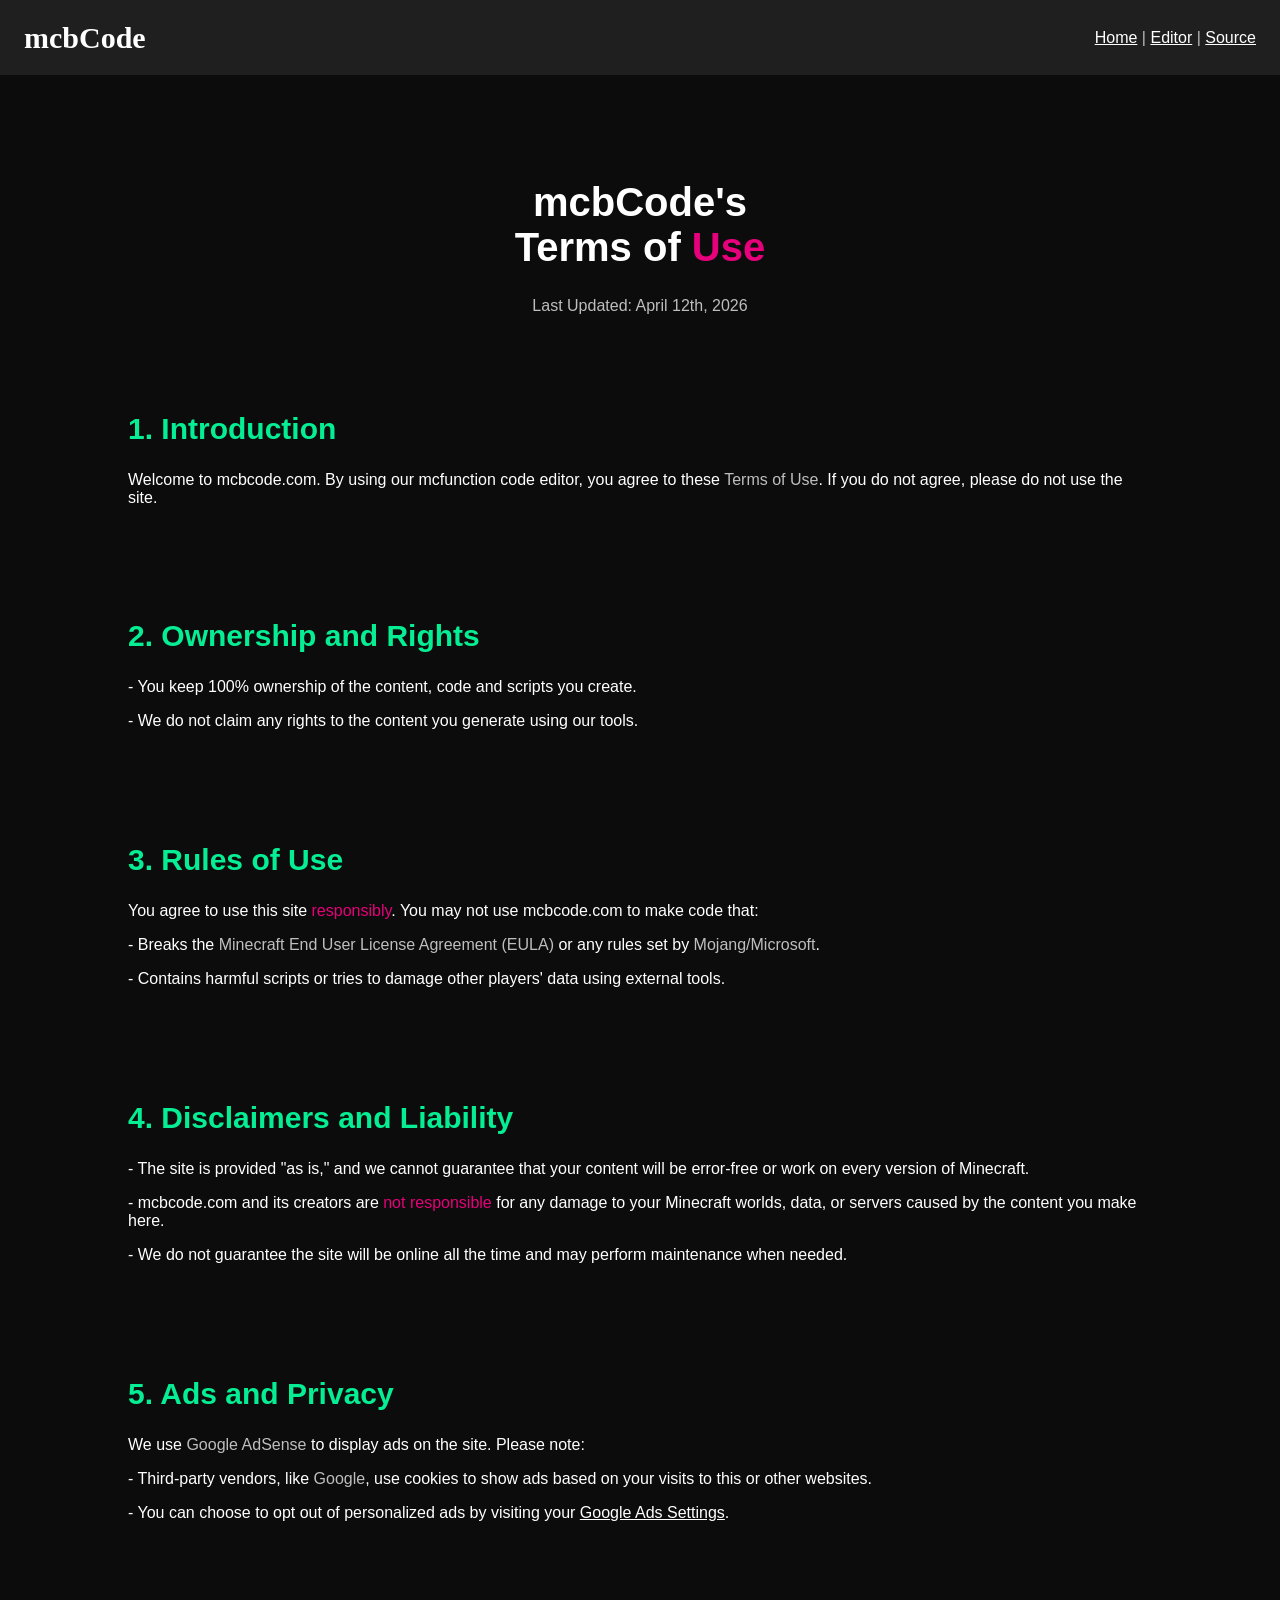
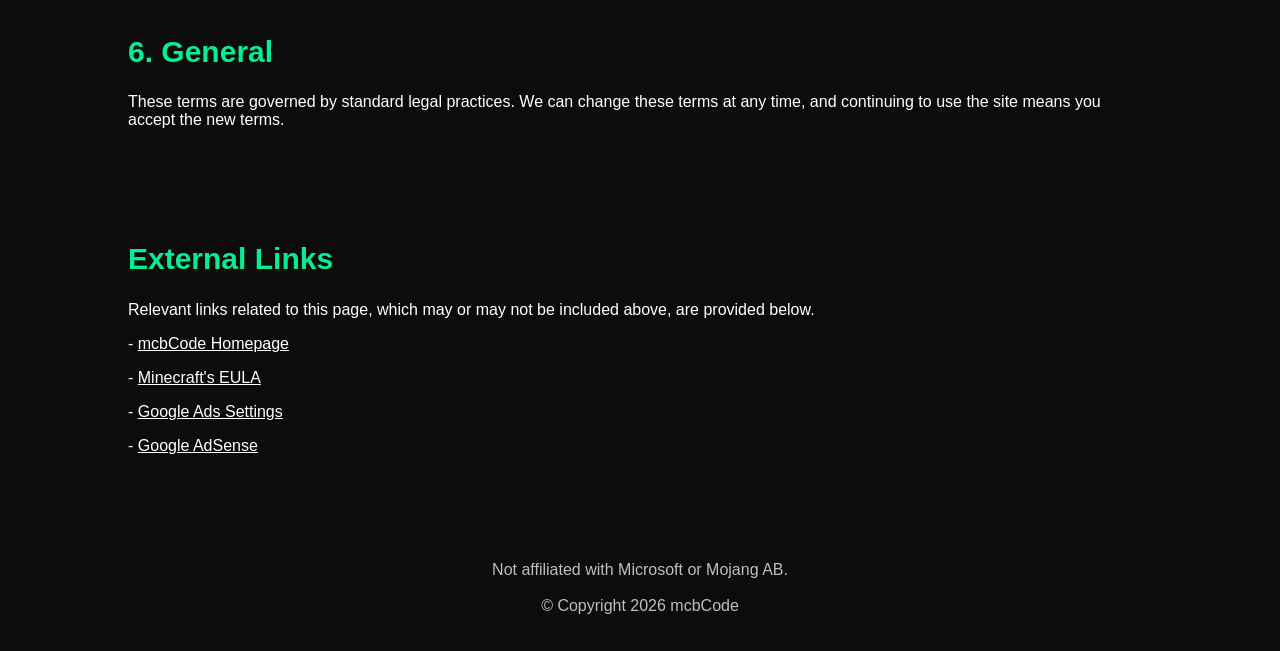
<file: terms-of-use.html>
<!doctype html>
<html lang="en">
<head>

  <link rel="icon" href="https://mcbcode.com/theme/favicon.png">
  <link rel="stylesheet" href="https://mcbcode.com/theme/site.css">
  <meta charset="utf-8" />
  <meta name="viewport" content="width=device-width,initial-scale=1" />
  <title>mcbCode's Terms of Use</title>
  <style>
    html,body{
      min-height:100%;
      margin:0;
      font-family:'mcfont', sans-serif;
      background:#0c0c0c;
      font-weight: 0;
      color:#bebebe;
      justify-content: center;
      margin: auto;
      text-align: center;
    }

    h1{
      font-family: "mcfontb", sans-serif;
      font-size: 40px;
      margin-top: 20vh;
      color: #ffffff;
      text-align: center;
    }

    a {
        text-decoration: underline;
        color: #ffffff;
        transition: color 0.2s ease-in-out;
    }

    a:hover {
        color: #05ee93;
    }

  .mcbc {
    position: fixed;
    left: 5px;
    top: 10px;
    height: 50px;
    max-width: 50px;
  }

  c {
      color: #e7007b;
      font-family: inherit !important;
  }

  button {
      text-align: center;
      background-color: #313131;
      border: none;
      font-size: 18px;
      border-radius: 12px;
      padding: 8px 12px;
      color: #ffffff;
      transition: color 0.2s ease-in-out;
      cursor: pointer;
  }

  button:hover {
      color: #05ee93;
  }

  #tryitout {
      color: #0c0c0c;
      background-color: #05ee93;
      box-shadow: 0 0 20px 10px #05ee934;
      transition: color 0.2s ease-in-out, background-color 0.2s ease-in-out;
      border: 4px solid #00a459;
  }

  #tryitout:hover {
      color: #ffffff;
      background-color: #00a95c;
  }

  .navi {
      position: fixed;
      top: 0;
      left: 0;
      right: 0;
      height: 75px;
      background-color: rgba(45, 45, 45, 0.6);
      backdrop-filter: blur(6px);
      display: flex;
      align-items: center;
      justify-content: space-between;
      box-sizing: border-box;
      padding: 0 24px;
      z-index: 100;
  }

  .navi-brand h2 {
      margin: 0;
  }

    .terms {
      margin: auto;
      width: 80%;
    }
    .terms h2, p {
      text-align: left;
      font-weight: 0;
      width: 75;
    }
    h2 {
     font-size: 30px;
     color: #05ee93;

    }

  .terms p {
    color: #fff;
  }

  be {
    color: #bebebe
  }
  #p {
    text-align: center;
  }
  </style>
</head>
<body>

  <div class="navi">
      <div class="navi-brand"><h2><ee style="color: #fff; font-family: mcfontb;">mcb</aa><g>Code</g></h2></div>
      <div class="quick-links">
          <a href="https://mcbcode.com">Home</a> |
          <a href="https://mcbcode.com/editor">Editor</a> |
          <a href="https://github.com/xyztoast/mcfunction">Source</a>
      </div>
  </div>

  <h1>mcb<g>Code</g>'s<br>Terms of <c>Use</c></h1>
<p style="margin: auto !important;" id="p"><be>Last Updated: April 12th, 2026</be></p>
<br><br><br><br>
  <div class="terms">
<h2>1. Introduction</h2>
<p>Welcome to <g>mcbcode.com</g>. By using our mcfunction code editor, you agree to these <be>Terms of Use</be>. If you do not agree, please do not use the site.</p>
<br><br><br><br>
<h2>2. Ownership and Rights</h2>
<p> - You keep 100% ownership of the content, code and scripts you create.</p>
<p> - We do not claim any rights to the content you generate using our tools.</p>
<br><br><br><br>
<h2>3. Rules of Use</h2>
<p>You agree to use this site <c>responsibly</c>. You may not use <g>mcbcode.com</g> to make code that:</p>
<p> - Breaks the <be>Minecraft End User License Agreement (EULA)</be> or any rules set by <be>Mojang/Microsoft</be>.</p>
<p> - Contains harmful scripts or tries to damage other players' data using external tools.</p>
<br><br><br><br>
<h2>4. Disclaimers and Liability</h2>
<p> - The site is provided "as is," and we cannot guarantee that your content will be error-free or work on every version of Minecraft.</p>
<p> - <g>mcbcode.com</g> and its creators are <c>not responsible</c> for any damage to your Minecraft worlds, data, or servers caused by the content you make here.</p>
<p> - We do not guarantee the site will be online all the time and may perform maintenance when needed.</p>
<br><br><br><br>
<h2>5. Ads and Privacy</h2>
<p>We use <be>Google AdSense</be> to display ads on the site. Please note:</p>
<p> - Third-party vendors, like <be>Google</be>, use cookies to show ads based on your visits to this or other websites.</p>
<p> - You can choose to opt out of personalized ads by visiting your <a href="https://myadcenter.google.com/">Google Ads Settings</a>.</p>
<br><br><br><br>
<h2>6. General</h2>
<p>These terms are governed by standard legal practices. We can change these terms at any time, and continuing to use the site means you accept the new terms.</p>

<br><br><br><br>
<h2>External Links</h2>
<p>Relevant links related to this page, which may or may not be included above, are provided below.</p>
<p> - <a href="https://mcbcode.com">mcbCode Homepage</a></p>
<p> - <a href="https://www.minecraft.net/en-us/eula">Minecraft's EULA</a></p>
<p> - <a href="https://myadcenter.google.com/">Google Ads Settings</a></p>
<p> - <a href="https://adsense.google.com">Google AdSense</a></p>



</div>
  <br><br><br><br><br>

  <footer>Not affiliated with Microsoft or Mojang AB.<br><br>
  © Copyright 2026 mcb<g>Code</g></footer>
  <br><br>
  <script data-goatcounter="https://mcbcode.goatcounter.com/count"
          async src="//gc.zgo.at/count.js"></script>
</body>
</html>
</file>
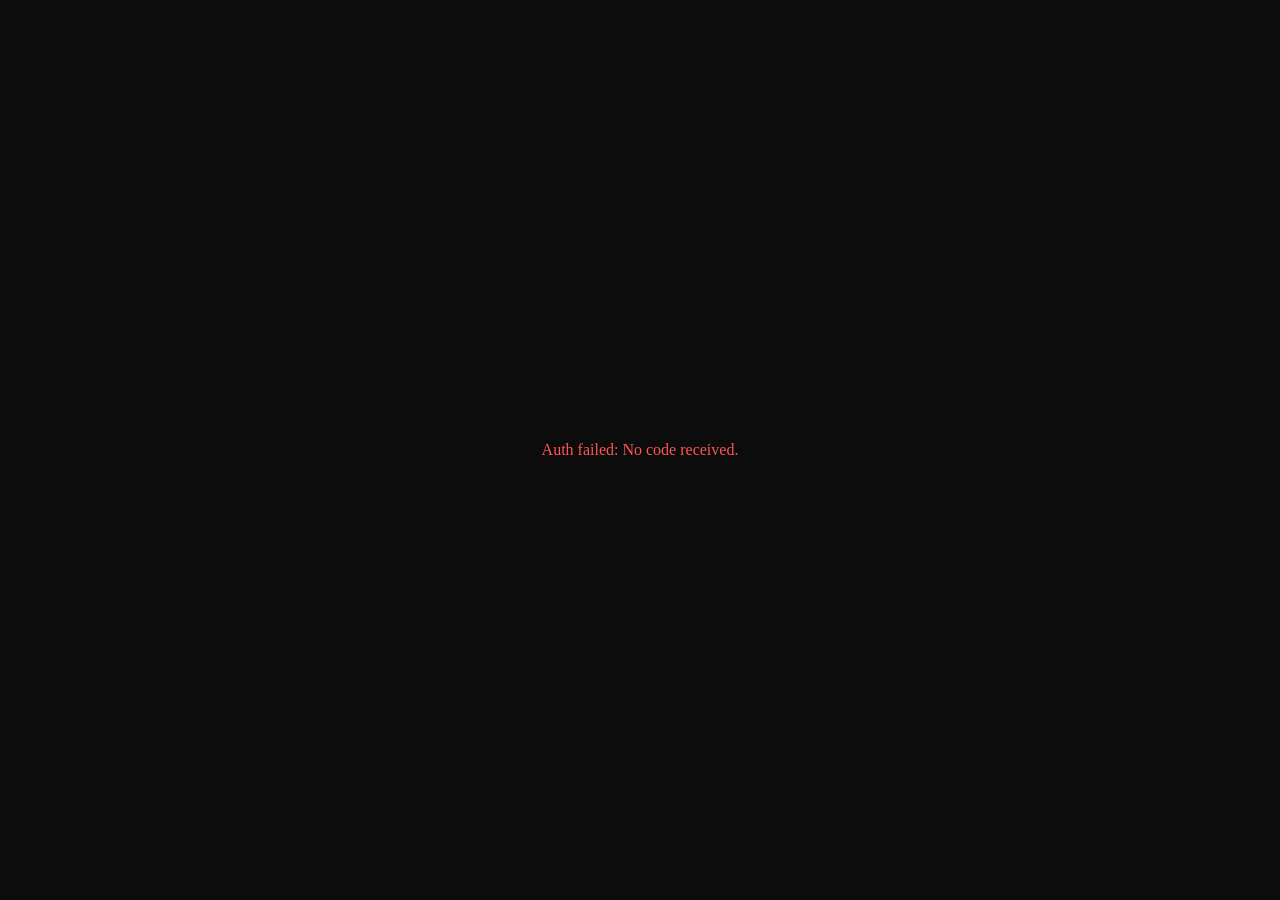
<file: account/callback.html>
<!DOCTYPE html>
<html lang="en">
<head>
    <meta charset="UTF-8">
    <title>Authenticating...</title>
    <style>
        body { background: #0c0c0c; color: #05ee93; font-family: mcfont; display: flex; justify-content: center; align-items: center; height: 100vh; margin: 0; }
    </style>
</head>
<body>
    <div id="status">Connecting to mcbCode...</div>

    <script>
        const urlParams = new URLSearchParams(window.location.search);
        const code = urlParams.get('code');

        if (code) {
            // Replace with your ACTUAL Vercel URL
            const VERCEL_URL = "https://mcbcode-auth.vercel.app/api/callback";
            window.location.href = `${VERCEL_URL}?code=${code}`;
        } else {
            document.getElementById('status').innerText = "Auth failed: No code received.";
            document.getElementById('status').style.color = "#ff5555";
        }
    </script>
</body>
</html>
</file>
